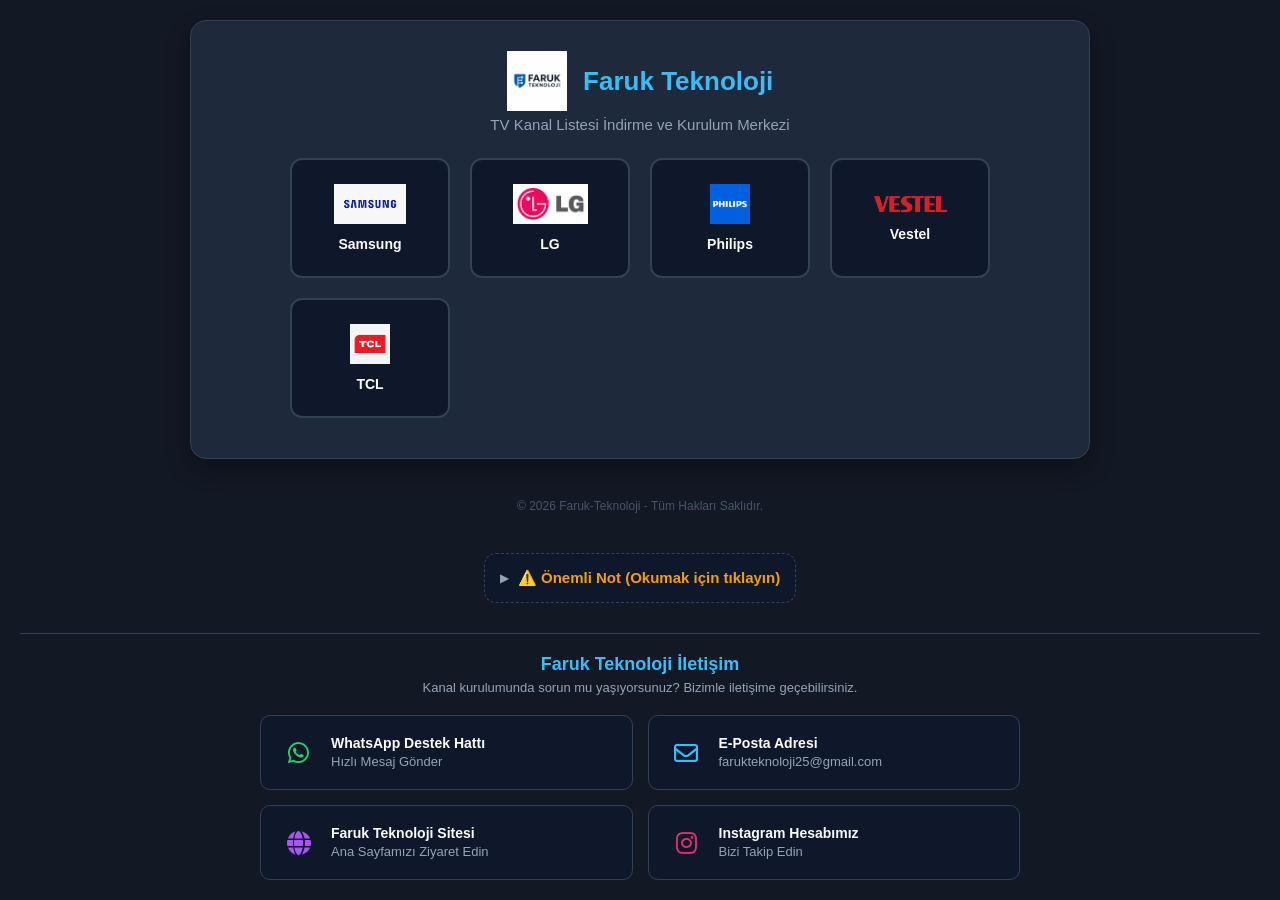
<file: index.html>
<!DOCTYPE html>
<html lang="tr">
<head>
    <meta charset="UTF-8">
    <meta name="viewport" content="width=device-width, initial-scale=1.0">
    <title>TV Kanal Listesi İndirme Merkezi</title>
    <link rel="stylesheet" href="style.css">
</head>
<body>

<div class="container">
    <div class="brand-header">
        <img src="logolar/logo.png" alt="Faruk Teknoloji Logo" class="main-logo">
        <h1>Faruk Teknoloji</h1>
    </div>
    
    <p class="subtitle">TV Kanal Listesi İndirme ve Kurulum Merkezi</p>

    <div class="logo-grid">
        <a href="samsung.html" class="logo-btn">
            <img src="logolar/samsung-logo.png" alt="Samsung Logo">
            <span>Samsung</span>
        </a>
        <a href="lg.html" class="logo-btn">
            <img src="logolar/lg-logo.png" alt="LG Logo">
            <span>LG</span>
        </a>
        <a href="philips.html" class="logo-btn">
            <img src="logolar/philips-logo.png" alt="Philips Logo">
            <span>Philips</span>
        </a>
        <a href="vestel.html" class="logo-btn">
            <img src="logolar/vestel-logo.png" alt="Vestel Logo">
            <span>Vestel</span>
        </a>
        <a href="tcl.html" class="logo-btn">
            <img src="logolar/tcl-logo.png" alt="TCL Logo">
            <span>TCL</span>
        </a>
    </div>
</div>

<footer class="sayfa-alti-yazi">
    <p>© 2026 Faruk-Teknoloji - Tüm Hakları Saklıdır.</p>
</footer>

</body>
</html>

</div>

    <details class="acilir-not-kutusu">
        <summary class="not-basligi">⚠️ Önemli Not (Okumak için tıklayın)</summary>
        <div class="not-icerik">
            <p>1. İndirdiğiniz kanal listelerini yüklemeden önce televizyonunuzun mevcut kanal listesini yedeklemeniz tavsiye edilir.</p>
            <p>2. Yükleme esnasında elektrik kesintisi yaşanmaması için televizyonunuzu kapatmayınız.</p>
            <p>3.Kanalları yükledikten sonra TV nizin ayarlarındam Türksat TKGS bölümünden kanal güncellemesi yapmanız önerilir.</p>
        </div>
    </details>

</div> 

<!-- Faruk Teknoloji İletişim Bölümü (2x2 Kusursuz Simetrik Düzen) -->
    <div class="iletisim-konteyner">
        <h3>Faruk Teknoloji İletişim</h3>
        <p class="iletisim-alt-yazi">Kanal kurulumunda sorun mu yaşıyorsunuz? Bizimle iletişime geçebilirsiniz.</p>
        
        <div class="iletisim-kartlari-grid">
            <!-- Sol Üst: WhatsApp İletişim Hattı -->
            <a href="https://wa.me/905349381536?text=Merhaba%20Faruk%20Teknoloji%2C%20kanal%20kurulumu%20hakk%C4%B1nda%20destek%20almak%20istiyorum." target="_blank" class="iletisim-kart whatsapp-kart">
                <span class="iletisim-ikon"><i class="fa-brands fa-whatsapp"></i></span>
                <div class="iletisim-detay">
                    <strong>WhatsApp Destek Hattı</strong>
                    <span>Hızlı Mesaj Gönder</span>
                </div>
            </a>

            <!-- Sağ Üst: E-Posta İletişim -->
            <a href="mailto:destek@farukteknoloji.com" class="iletisim-kart eposta-kart">
                <span class="iletisim-ikon"><i class="fa-regular fa-envelope"></i></span>
                <div class="iletisim-detay">
                    <strong>E-Posta Adresi</strong>
                    <span>farukteknoloji25@gmail.com</span>
                </div>
            </a>

            <!-- Sol Alt: Genel Web Sitesi -->
            <a href="https://online-profile25.netlify.app/" target="_blank" class="iletisim-kart web-site-kart">
                <span class="iletisim-ikon"><i class="fa-solid fa-globe"></i></span>
                <div class="iletisim-detay">
                    <strong>Faruk Teknoloji Sitesi</strong>
                    <span>Ana Sayfamızı Ziyaret Edin</span>
                </div>
            </a>

            <!-- Sağ Alt: Instagram Hesabı -->
            <a href="https://instagram.com/farukteknoloji" target="_blank" class="iletisim-kart instagram-kart">
                <span class="iletisim-ikon"><i class="fa-brands fa-instagram"></i></span>
                <div class="iletisim-detay">
                    <strong>Instagram Hesabımız</strong>
                    <span>Bizi Takip Edin</span>
                </div>
            </a>
        </div>
    </div>
</div> 

<!-- FontAwesome İkon Kütüphanesi -->
<link rel="stylesheet" href="https://cdnjs.cloudflare.com/ajax/libs/font-awesome/6.4.0/css/all.min.css">
</file>
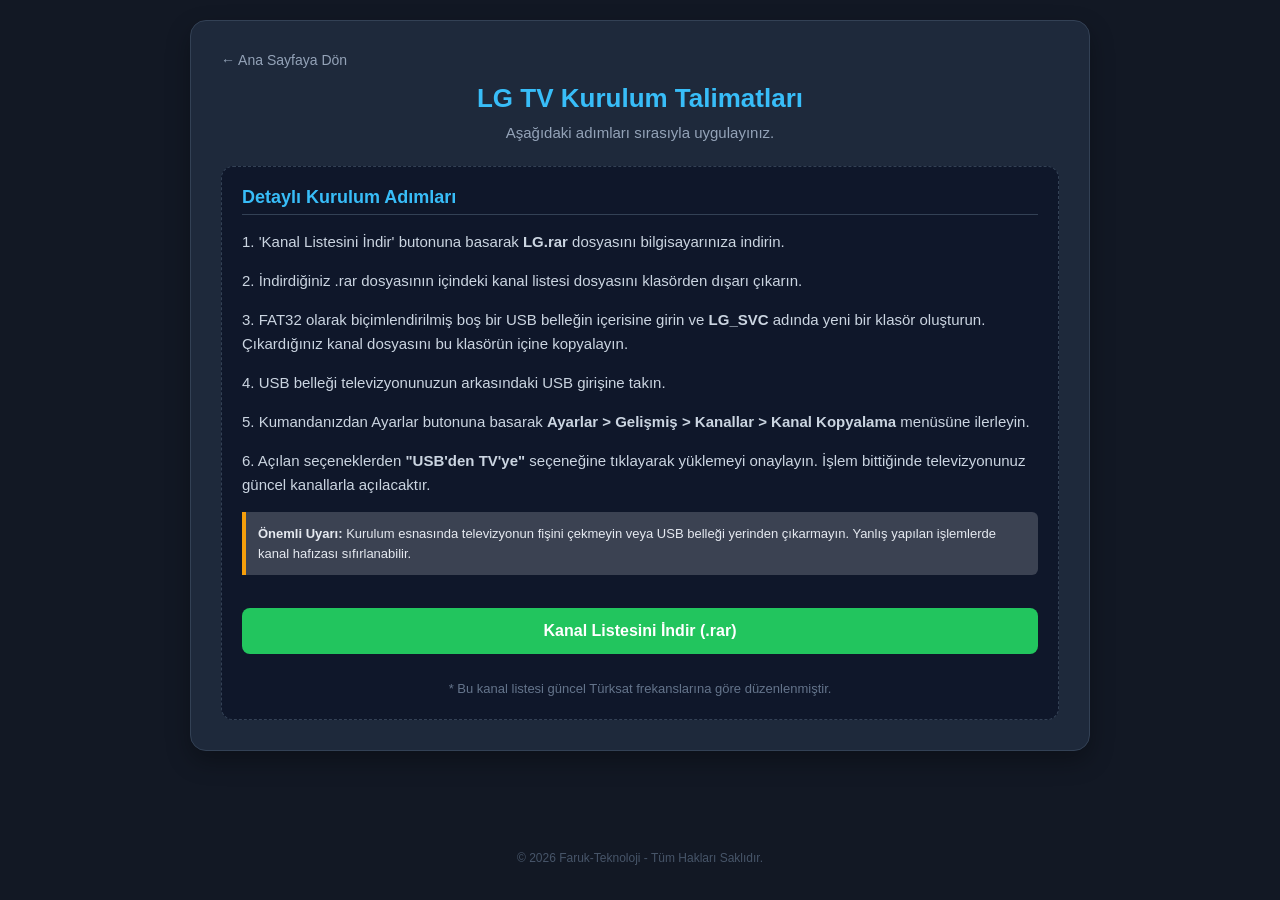
<file: lg.html>
<!DOCTYPE html>
<html lang="tr">
<head>
    <meta charset="UTF-8">
    <meta name="viewport" content="width=device-width, initial-scale=1.0">
    <title>LG TV Kanal Kurulumu</title>
    <link rel="stylesheet" href="style.css">
</head>
<body>

<div class="container">
    <a href="index.html" class="back-btn">← Ana Sayfaya Dön</a>

    <h1>LG TV Kurulum Talimatları</h1>
    <p class="subtitle">Aşağıdaki adımları sırasıyla uygulayınız.</p>

    <div class="content-card dynamic-page">
        <h3>Detaylı Kurulum Adımları</h3>
        
        <p class="talimat-metni">
            1. 'Kanal Listesini İndir' butonuna basarak <strong>LG.rar</strong> dosyasını bilgisayarınıza indirin.
        </p>
        <p class="talimat-metni">
            2. İndirdiğiniz .rar dosyasının içindeki kanal listesi dosyasını klasörden dışarı çıkarın.
        </p>
        <p class="talimat-metni">
            3. FAT32 olarak biçimlendirilmiş boş bir USB belleğin içerisine girin ve <strong>LG_SVC</strong> adında yeni bir klasör oluşturun. Çıkardığınız kanal dosyasını bu klasörün içine kopyalayın.
        </p>
        <p class="talimat-metni">
            4. USB belleği televizyonunuzun arkasındaki USB girişine takın.
        </p>
        <p class="talimat-metni">
            5. Kumandanızdan Ayarlar butonuna basarak <strong>Ayarlar > Gelişmiş > Kanallar > Kanal Kopyalama</strong> menüsüne ilerleyin.
        </p>
        <p class="talimat-metni">
            6. Açılan seçeneklerden <strong>"USB'den TV'ye"</strong> seçeneğine tıklayarak yüklemeyi onaylayın. İşlem bittiğinde televizyonunuz güncel kanallarla açılacaktır.
        </p>
        
        <div class="uyari-notu">
            <strong>Önemli Uyarı:</strong> Kurulum esnasında televizyonun fişini çekmeyin veya USB belleği yerinden çıkarmayın. Yanlış yapılan işlemlerde kanal hafızası sıfırlanabilir.
        </div>
        <br>
        
        <a href="kanal/LG.rar" download class="download-btn">Kanal Listesini İndir (.rar)</a>

        <p class="alt-bilgi-metni">
            * Bu kanal listesi güncel Türksat frekanslarına göre düzenlenmiştir.
        </p>
    </div>
</div>

<footer class="sayfa-alti-yazi">
    <p>© 2026 Faruk-Teknoloji - Tüm Hakları Saklıdır.</p>
</footer>

</body>
</html>
</file>
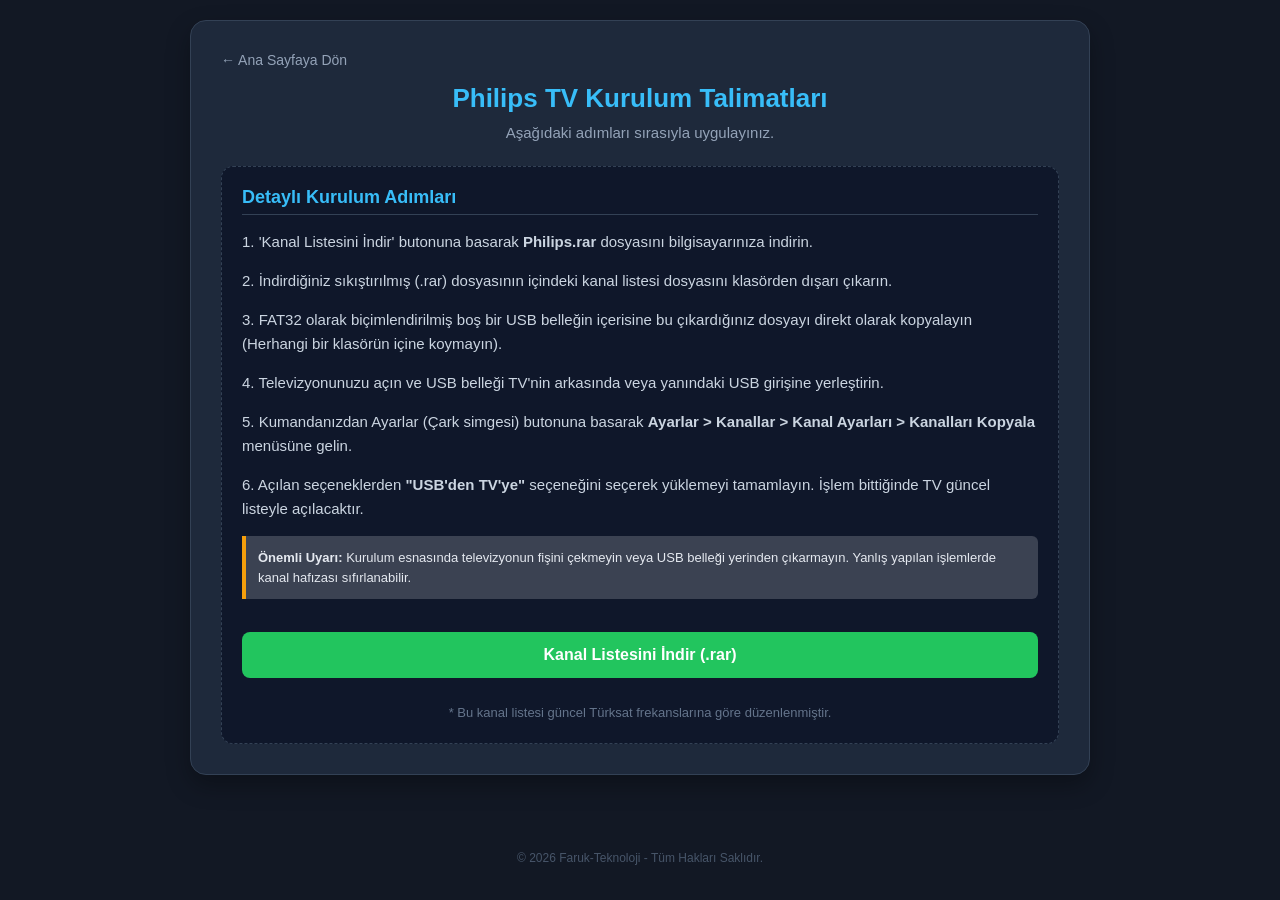
<file: philips.html>
<!DOCTYPE html>
<html lang="tr">
<head>
    <meta charset="UTF-8">
    <meta name="viewport" content="width=device-width, initial-scale=1.0">
    <title>Philips TV Kanal Kurulumu</title>
    <link rel="stylesheet" href="style.css">
</head>
<body>

<div class="container">
    <a href="index.html" class="back-btn">← Ana Sayfaya Dön</a>

    <h1>Philips TV Kurulum Talimatları</h1>
    <p class="subtitle">Aşağıdaki adımları sırasıyla uygulayınız.</p>

    <div class="content-card dynamic-page">
        <h3>Detaylı Kurulum Adımları</h3>
        
        <p class="talimat-metni">
            1. 'Kanal Listesini İndir' butonuna basarak <strong>Philips.rar</strong> dosyasını bilgisayarınıza indirin.
        </p>
        <p class="talimat-metni">
            2. İndirdiğiniz sıkıştırılmış (.rar) dosyasının içindeki kanal listesi dosyasını klasörden dışarı çıkarın.
        </p>
        <p class="talimat-metni">
            3. FAT32 olarak biçimlendirilmiş boş bir USB belleğin içerisine bu çıkardığınız dosyayı direkt olarak kopyalayın (Herhangi bir klasörün içine koymayın).
        </p>
        <p class="talimat-metni">
            4. Televizyonunuzu açın ve USB belleği TV'nin arkasında veya yanındaki USB girişine yerleştirin.
        </p>
        <p class="talimat-metni">
            5. Kumandanızdan Ayarlar (Çark simgesi) butonuna basarak <strong>Ayarlar > Kanallar > Kanal Ayarları > Kanalları Kopyala</strong> menüsüne gelin.
        </p>
        <p class="talimat-metni">
            6. Açılan seçeneklerden <strong>"USB'den TV'ye"</strong> seçeneğini seçerek yüklemeyi tamamlayın. İşlem bittiğinde TV güncel listeyle açılacaktır.
        </p>
        
        <div class="uyari-notu">
            <strong>Önemli Uyarı:</strong> Kurulum esnasında televizyonun fişini çekmeyin veya USB belleği yerinden çıkarmayın. Yanlış yapılan işlemlerde kanal hafızası sıfırlanabilir.
        </div>
        <br>
        
        <a href="Philips.rar" download class="download-btn">Kanal Listesini İndir (.rar)</a>

        <p class="alt-bilgi-metni">
            * Bu kanal listesi güncel Türksat frekanslarına göre düzenlenmiştir.
        </p>
    </div>
</div>

<footer class="sayfa-alti-yazi">
    <p>© 2026 Faruk-Teknoloji - Tüm Hakları Saklıdır.</p>
</footer>

</body>
</html>
</file>
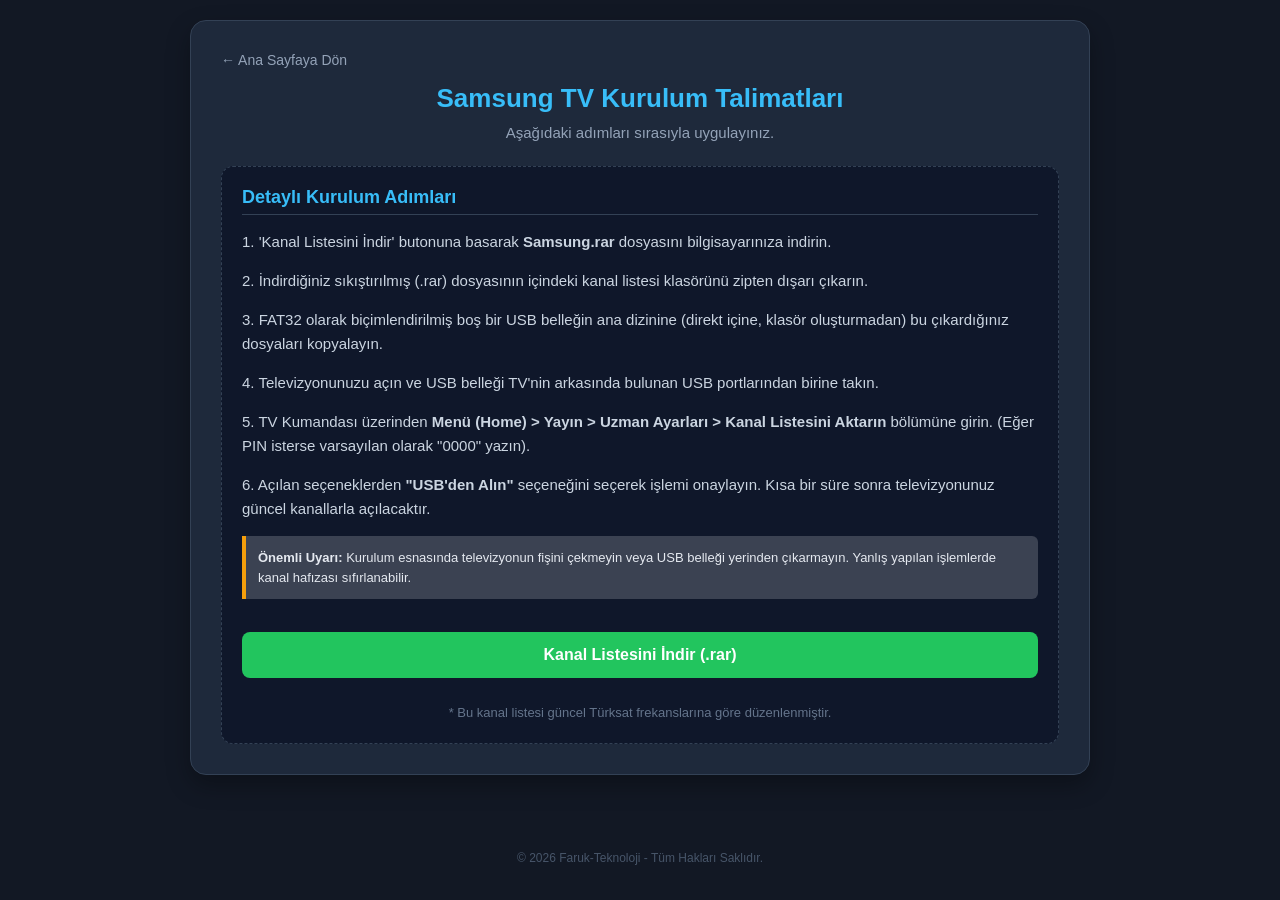
<file: samsung.html>
<!DOCTYPE html>
<html lang="tr">
<head>
    <meta charset="UTF-8">
    <meta name="viewport" content="width=device-width, initial-scale=1.0">
    <title>Samsung TV Kanal Kurulumu</title>
    <link rel="stylesheet" href="style.css">
</head>
<body>

<div class="container">
    <a href="index.html" class="back-btn">← Ana Sayfaya Dön</a>

    <h1>Samsung TV Kurulum Talimatları</h1>
    <p class="subtitle">Aşağıdaki adımları sırasıyla uygulayınız.</p>

    <div class="content-card dynamic-page">
        <h3>Detaylı Kurulum Adımları</h3>
        
        <p class="talimat-metni">
            1. 'Kanal Listesini İndir' butonuna basarak <strong>Samsung.rar</strong> dosyasını bilgisayarınıza indirin.
        </p>
        <p class="talimat-metni">
            2. İndirdiğiniz sıkıştırılmış (.rar) dosyasının içindeki kanal listesi klasörünü zipten dışarı çıkarın.
        </p>
        <p class="talimat-metni">
            3. FAT32 olarak biçimlendirilmiş boş bir USB belleğin ana dizinine (direkt içine, klasör oluşturmadan) bu çıkardığınız dosyaları kopyalayın.
        </p>
        <p class="talimat-metni">
            4. Televizyonunuzu açın ve USB belleği TV'nin arkasında bulunan USB portlarından birine takın.
        </p>
        <p class="talimat-metni">
            5. TV Kumandası üzerinden <strong>Menü (Home) > Yayın > Uzman Ayarları > Kanal Listesini Aktarın</strong> bölümüne girin. (Eğer PIN isterse varsayılan olarak "0000" yazın).
        </p>
        <p class="talimat-metni">
            6. Açılan seçeneklerden <strong>"USB'den Alın"</strong> seçeneğini seçerek işlemi onaylayın. Kısa bir süre sonra televizyonunuz güncel kanallarla açılacaktır.
        </p>
        
        <div class="uyari-notu">
            <strong>Önemli Uyarı:</strong> Kurulum esnasında televizyonun fişini çekmeyin veya USB belleği yerinden çıkarmayın. Yanlış yapılan işlemlerde kanal hafızası sıfırlanabilir.
        </div>
        <br>
        
        <a href="kanal/Samsung.rar" download class="download-btn">Kanal Listesini İndir (.rar)</a>

        <p class="alt-bilgi-metni">
            * Bu kanal listesi güncel Türksat frekanslarına göre düzenlenmiştir.
        </p>
    </div>
</div>

<footer class="sayfa-alti-yazi">
    <p>© 2026 Faruk-Teknoloji - Tüm Hakları Saklıdır.</p>
</footer>

</body>
</html>
</file>
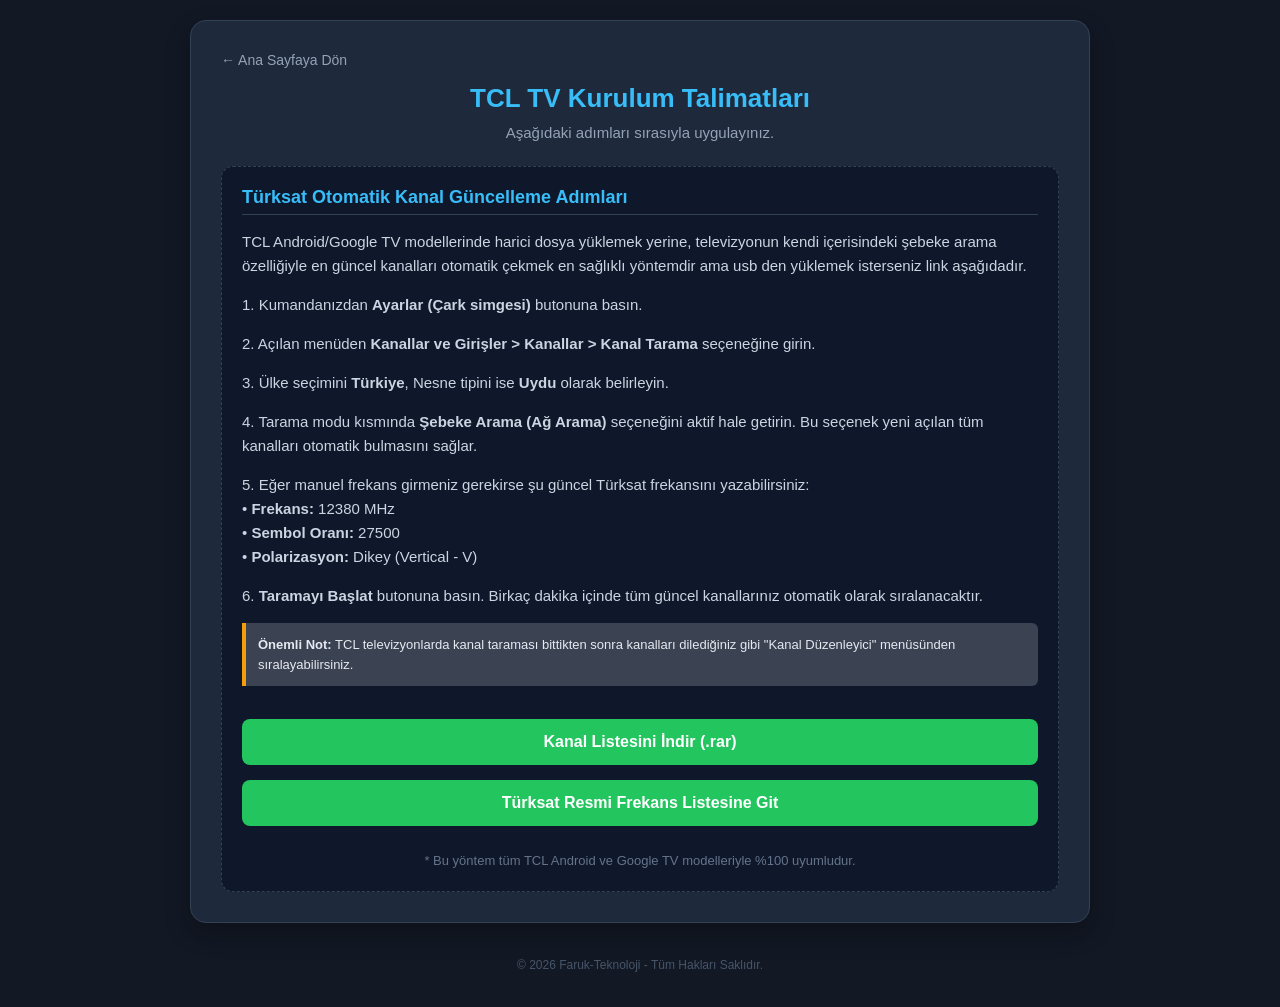
<file: tcl.html>
<!DOCTYPE html>
<html lang="tr">
<head>
    <meta charset="UTF-8">
    <meta name="viewport" content="width=device-width, initial-scale=1.0">
    <title>TCL TV Kanal Kurulumu</title>
    <link rel="stylesheet" href="style.css">
</head>
<body>

<div class="container">
    <a href="index.html" class="back-btn">← Ana Sayfaya Dön</a>

    <h1>TCL TV Kurulum Talimatları</h1>
    <p class="subtitle">Aşağıdaki adımları sırasıyla uygulayınız.</p>

    <div class="content-card dynamic-page">
        <h3>Türksat Otomatik Kanal Güncelleme Adımları</h3>
        
        <p class="talimat-metni">
            TCL Android/Google TV modellerinde harici dosya yüklemek yerine, televizyonun kendi içerisindeki şebeke arama özelliğiyle en güncel kanalları otomatik çekmek en sağlıklı yöntemdir ama usb den yüklemek isterseniz link aşağıdadır.
        </p>
        <p class="talimat-metni">
            1. Kumandanızdan <strong>Ayarlar (Çark simgesi)</strong> butonuna basın.
        </p>
        <p class="talimat-metni">
            2. Açılan menüden <strong>Kanallar ve Girişler > Kanallar > Kanal Tarama</strong> seçeneğine girin.
        </p>
        <p class="talimat-metni">
            3. Ülke seçimini <strong>Türkiye</strong>, Nesne tipini ise <strong>Uydu</strong> olarak belirleyin.
        </p>
        <p class="talimat-metni">
            4. Tarama modu kısmında <strong>Şebeke Arama (Ağ Arama)</strong> seçeneğini aktif hale getirin. Bu seçenek yeni açılan tüm kanalları otomatik bulmasını sağlar.
        </p>
        <p class="talimat-metni">
            5. Eğer manuel frekans girmeniz gerekirse şu güncel Türksat frekansını yazabilirsiniz:<br>
            • <strong>Frekans:</strong> 12380 MHz<br>
            • <strong>Sembol Oranı:</strong> 27500<br>
            • <strong>Polarizasyon:</strong> Dikey (Vertical - V)
        </p>
        <p class="talimat-metni">
            6. <strong>Taramayı Başlat</strong> butonuna basın. Birkaç dakika içinde tüm güncel kanallarınız otomatik olarak sıralanacaktır.
        </p>
        
        <div class="uyari-notu">
            <strong>Önemli Not:</strong> TCL televizyonlarda kanal taraması bittikten sonra kanalları dilediğiniz gibi "Kanal Düzenleyici" menüsünden sıralayabilirsiniz.
        </div>
        <br>
        
<a href="kanal/kanal.rar" download class="download-btn">Kanal Listesini İndir (.rar)</a>


        <a href="https://www.turksat.com.tr/tr/turksat-frekans-listesi" target="_blank" class="download-btn">Türksat Resmi Frekans Listesine Git</a>

        <p class="alt-bilgi-metni">
            * Bu yöntem tüm TCL Android ve Google TV modelleriyle %100 uyumludur.
        </p>
    </div>
</div>

<footer class="sayfa-alti-yazi">
    <p>© 2026 Faruk-Teknoloji - Tüm Hakları Saklıdır.</p>
</footer>

</body>
</html>
</file>
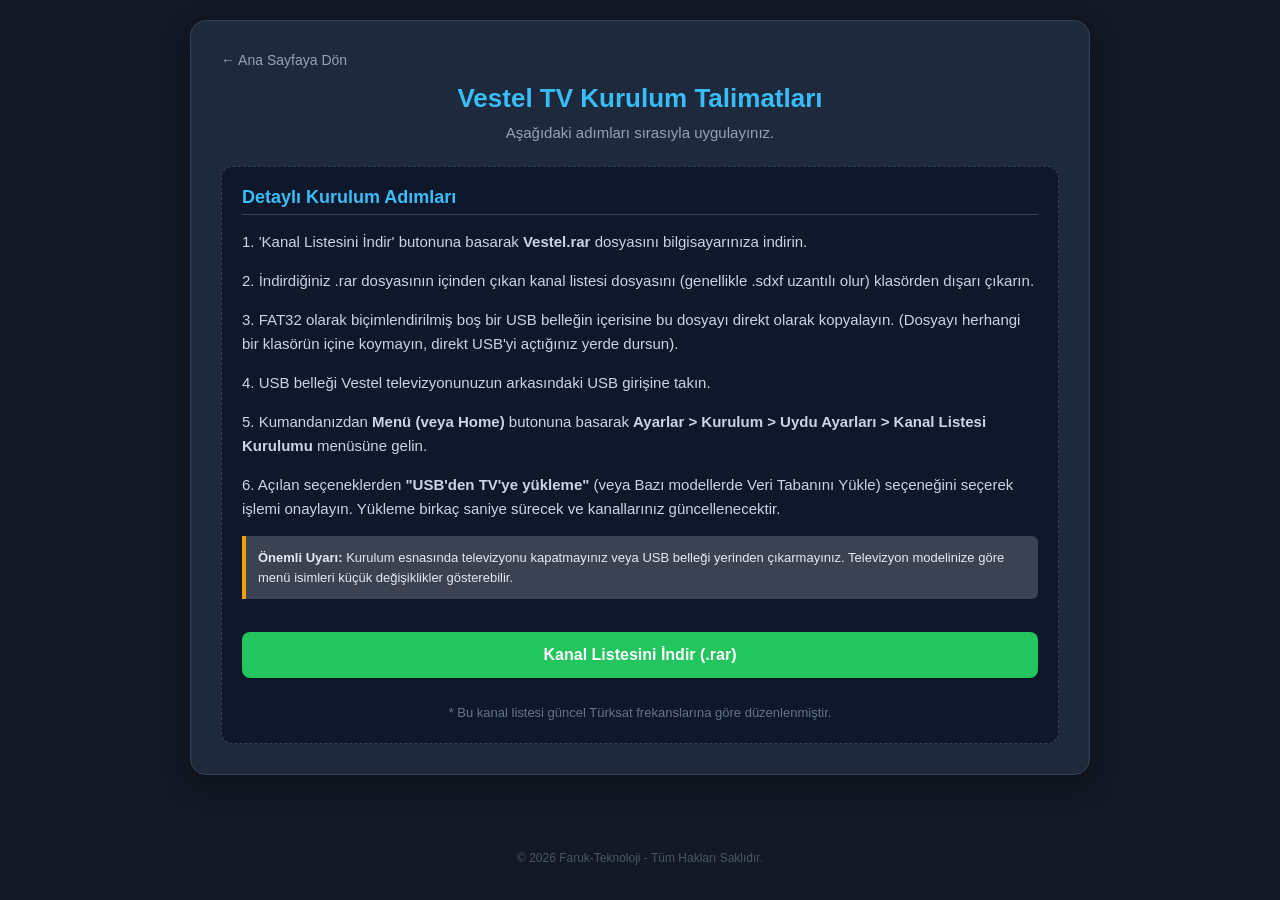
<file: vestel.html>
<!DOCTYPE html>
<html lang="tr">
<head>
    <meta charset="UTF-8">
    <meta name="viewport" content="width=device-width, initial-scale=1.0">
    <title>Vestel TV Kanal Kurulumu</title>
    <link rel="stylesheet" href="style.css">
</head>
<body>

<div class="container">
    <a href="index.html" class="back-btn">← Ana Sayfaya Dön</a>

    <h1>Vestel TV Kurulum Talimatları</h1>
    <p class="subtitle">Aşağıdaki adımları sırasıyla uygulayınız.</p>

    <div class="content-card dynamic-page">
        <h3>Detaylı Kurulum Adımları</h3>
        
        <p class="talimat-metni">
            1. 'Kanal Listesini İndir' butonuna basarak <strong>Vestel.rar</strong> dosyasını bilgisayarınıza indirin.
        </p>
        <p class="talimat-metni">
            2. İndirdiğiniz .rar dosyasının içinden çıkan kanal listesi dosyasını (genellikle .sdxf uzantılı olur) klasörden dışarı çıkarın.
        </p>
        <p class="talimat-metni">
            3. FAT32 olarak biçimlendirilmiş boş bir USB belleğin içerisine bu dosyayı direkt olarak kopyalayın. (Dosyayı herhangi bir klasörün içine koymayın, direkt USB'yi açtığınız yerde dursun).
        </p>
        <p class="talimat-metni">
            4. USB belleği Vestel televizyonunuzun arkasındaki USB girişine takın.
        </p>
        <p class="talimat-metni">
            5. Kumandanızdan <strong>Menü (veya Home)</strong> butonuna basarak <strong>Ayarlar > Kurulum > Uydu Ayarları > Kanal Listesi Kurulumu</strong> menüsüne gelin.
        </p>
        <p class="talimat-metni">
            6. Açılan seçeneklerden <strong>"USB'den TV'ye yükleme"</strong> (veya Bazı modellerde Veri Tabanını Yükle) seçeneğini seçerek işlemi onaylayın. Yükleme birkaç saniye sürecek ve kanallarınız güncellenecektir.
        </p>
        
        <div class="uyari-notu">
            <strong>Önemli Uyarı:</strong> Kurulum esnasında televizyonu kapatmayınız veya USB belleği yerinden çıkarmayınız. Televizyon modelinize göre menü isimleri küçük değişiklikler gösterebilir.
        </div>
        <br>
        
        <a href="kanal/kanal.rar" download class="download-btn">Kanal Listesini İndir (.rar)</a>

        <p class="alt-bilgi-metni">
            * Bu kanal listesi güncel Türksat frekanslarına göre düzenlenmiştir.
        </p>
    </div>
</div>

<footer class="sayfa-alti-yazi">
    <p>© 2026 Faruk-Teknoloji - Tüm Hakları Saklıdır.</p>
</footer>

</body>
</html>
</file>
<file: style.css>
/* 1. Sıfırlama ve Akıllı Kutu Modeli */
* {
    margin: 0;
    padding: 0;
    box-sizing: border-box;
    font-family: 'Segoe UI', Tahoma, Geneva, Verdana, sans-serif;
}

body {
    background-color: #121824;
    color: #e2e8f0;
    display: flex;
    flex-direction: column;
    justify-content: center;
    align-items: center;
    min-height: 100vh;
    padding: 20px;
}

/* 2. Ana Konteyner (Genişlik ve Otomatik Yükseklik) */
.container {
    background-color: #1e293b;
    width: 100%;
    max-width: 900px; 
    padding: clamp(15px, 4vw, 30px);
    border-radius: 16px;
    box-shadow: 0 10px 25px rgba(0, 0, 0, 0.3);
    border: 1px solid #334155;
    height: auto;
    margin-bottom: 20px;
}

h1 {
    font-size: clamp(20px, 5vw, 26px);
    text-align: center;
    margin-bottom: 10px;
    color: #38bdf8;
}

.subtitle {
    text-align: center;
    font-size: clamp(13px, 3vw, 15px);
    color: #94a3b8;
    margin-bottom: 25px;
}

/* 3. Düzenli Logo Izgarası (Geniş Ekran Korumalı) */
.logo-grid {
    display: grid;
    grid-template-columns: repeat(auto-fit, minmax(140px, 1fr));
    gap: 20px;
    margin: 0 auto 10px auto;
    max-width: 700px; 
    width: 100%;
}

/* Logo Butonları */
.logo-btn {
    background-color: #0f172a;
    border: 2px solid #334155;
    border-radius: 12px;
    padding: 20px 15px;
    cursor: pointer;
    transition: all 0.3s ease;
    display: flex;
    flex-direction: column;
    align-items: center;
    justify-content: center;
    text-align: center;
    min-height: 120px;
    height: auto; 
    text-decoration: none;
    max-width: 160px; 
    margin: 0 auto; 
    width: 100%;
}

/* Butonun Üzerine Gelindiğinde Kartın Hareketi */
.logo-btn:hover {
    border-color: #38bdf8;
    background-color: #1e293b;
    transform: translateY(-3px);
    box-shadow: 0 5px 15px rgba(56, 189, 248, 0.2);
}

/* GÜNCEL: Logolar Artık Siyah Beyaz Değil, Her Zaman Renkli ve Canlı */
.logo-btn img {
    width: 100%;
    max-width: 75px;
    height: auto;
    max-height: 40px;
    margin-bottom: 12px;
    filter: grayscale(0%); /* %0 yaparak siyah-beyaz efekti tamamen kaldırıldı */
    opacity: 1;            /* Soluk görünüm kaldırıldı, tam opaklık sağlandı */
    transition: transform 0.3s ease;
    object-fit: contain;
}

/* Butonun Üzerine Gelindiğinde Logonun Hafifçe Büyümesi */
.logo-btn:hover img {
    transform: scale(1.1); /* Fare imleci üzerine gelince logo %10 büyür */
}

/* GÜNCEL: Marka İsimleri Tam Beyaz ve Çok Daha Belirgin */
.logo-btn span {
    font-size: 14px;
    font-weight: 600;
    color: #ffffff; /* Sönük gri yerine net beyaz yapıldı */
    word-break: break-word;
}

/* 4. Alt Sayfalardaki İçerik Kutusu */
.content-card.dynamic-page {
    display: block;
    background-color: #0f172a;
    border-radius: 12px;
    padding: clamp(15px, 3vw, 20px);
    border: 1px dashed #334155;
    height: auto;
}

h3 {
    color: #38bdf8;
    margin-bottom: 15px;
    font-size: clamp(16px, 4vw, 18px);
    border-bottom: 1px solid #334155;
    padding-bottom: 6px;
}

.talimat-metni {
    font-size: clamp(14px, 3.5vw, 15px);
    line-height: 1.6;
    color: #cbd5e1;
    margin-bottom: 15px;
}

/* 5. İndirme Butonu */
.download-btn {
    display: flex;
    align-items: center;
    justify-content: center;
    width: 100%;
    padding: 14px;
    background-color: #22c55e;
    color: #fff;
    text-decoration: none;
    font-weight: bold;
    font-size: 16px;
    border-radius: 8px;
    transition: background-color 0.2s, transform 0.1s;
    text-align: center;
    margin-top: 15px;
}

.download-btn:hover {
    background-color: #16a34a;
}

.download-btn:active {
    transform: scale(0.98);
}

/* Önemli Uyarı Notu */
.uyari-notu {
    margin-top: 15px;
    padding: 12px;
    background-color: #3b4252;
    border-left: 4px solid #f59e0b;
    font-size: 13px;
    color: #e5e9f0;
    border-radius: 0 6px 6px 0;
    line-height: 1.5;
}

/* Geri Dön Butonu */
.back-btn {
    display: inline-block;
    color: #94a3b8;
    text-decoration: none;
    font-size: 14px;
    margin-bottom: 15px;
    transition: color 0.2s;
}

.back-btn:hover {
    color: #38bdf8;
}

/* 6. En Alttaki Metin Stilleri */
.alt-bilgi-metni {
    margin-top: 25px;
    font-size: 13px;
    color: #64748b;
    text-align: center;
    line-height: 1.5;
}

.sayfa-alti-yazi {
    margin-top: auto; 
    padding: 15px 0;
    font-size: 12px;
    color: #475569;
    text-align: center;
    width: 100%;
}

/* Dış Kutu Ayarları */
.acilir-not-kutusu {
    background-color: #0f172a;
    border: 1px dashed #334155;
    border-radius: 12px;
    margin-top: 25px;
    padding: 15px;
    transition: all 0.3s ease;
}

/* Başlık Kısmı (Tıklanan Alan) */
.not-basligi {
    font-size: 15px;
    font-weight: 600;
    color: #f59e0b; /* Dikkat çekici turuncu/sarı tonu */
    cursor: pointer;
    outline: none;
    user-select: none;
    list-style: none; /* Varsayılan küçük oku gizler */
    display: flex;
    align-items: center;
}

/* Küçük bir detay: Başlığın soluna tıklanabilir olduğunu belirten işaret koyalım */
.not-basligi::before {
    content: "▶";
    font-size: 11px;
    margin-right: 10px;
    transition: transform 0.2s ease;
    color: #94a3b8;
}

/* Kutu açıldığında başlığın solundaki okun aşağı dönmesini sağlar */
.acilir-not-kutusu[open] .not-basligi::before {
    transform: rotate(90deg);
    color: #f59e0b;
}

/* Kutu açıldığında dış çerçeve rengini değiştirir */
.acilir-not-kutusu[open] {
    border-color: #f59e0b;
}

/* Açılan İçerik Alanı */
.not-icerik {
    margin-top: 15px;
    padding-top: 12px;
    border-top: 1px solid #1e293b;
}

/* Açılan İçerikteki Yazılar */
.not-icerik p {
    font-size: 14px;
    line-height: 1.6;
    color: #cbd5e1;
    margin-bottom: 10px;
}

/* En son paragrafın alt boşluğunu sıfırlar */
.not-icerik p:last-child {
    margin-bottom: 0;
}

.brand-header {
    display: block; /* WeasyPrint ve eski tarayıcılar için en güvenli akış */
    text-align: center;
    margin-bottom: 5px;
}

.main-logo {
    display: inline-block;
    vertical-align: middle;
    width: auto;
    max-width: 60px; /* Logonun büyüklüğünü buradan ayarlayabilirsin */
    height: auto;
    max-height: 60px;
    margin-right: 12px; /* Yazıyla logo arasındaki boşluk */
    object-fit: contain;
}

.brand-header h1 {
    display: inline-block;
    vertical-align: middle;
    margin-bottom: 0; /* Yan yana dururken hizayı bozmasın */
}

/* --- FARUK TEKNOLOJİ İLETİŞİM BÖLÜMÜ (2x2 SİMETRİK GRID) --- */

.iletisim-konteyner {
    margin-top: 30px;
    padding-top: 20px;
    border-top: 1px solid #334155;
    width: 100%;
}

.iletisim-konteyner h3 {
    text-align: center;
    color: #38bdf8;
    margin-bottom: 5px;
    border-bottom: none;
    padding-bottom: 0;
}

.iletisim-alt-yazi {
    text-align: center;
    font-size: 13px;
    color: #94a3b8;
    margin-bottom: 20px;
}

/* Kutuları 2x2 Matris Haline Getiren Akıllı Izgara Sistemi */
.iletisim-kartlari-grid {
    display: grid;
    grid-template-columns: repeat(2, 1fr); /* Bilgisayarda yan yana tam 2 eşit kutu yapar */
    gap: 15px;
    width: 100%;
    max-width: 760px; /* Sitenin taşmasını önleyen en estetik genişlik ölçüsü */
    margin: 0 auto;
}

/* Standart İletişim Kartı Temeli */
.iletisim-kart {
    background-color: #0f172a;
    border: 1px solid #334155;
    border-radius: 10px;
    padding: 15px 20px;
    display: flex;
    align-items: center;
    text-decoration: none;
    color: #e2e8f0;
    height: 75px; 
    transition: all 0.2s ease;
}

/* Sol Taraftaki Sabit İkon Alanı */
.iletisim-ikon {
    display: flex;
    align-items: center;
    justify-content: center;
    width: 35px;
    margin-right: 15px;
    font-size: 24px;
    text-align: center;
}

/* İkonların Orijinal Renk Tonları */
.fa-whatsapp { color: #25d366; }
.fa-envelope { color: #38bdf8; }
.fa-globe { color: #a855f7; }
.fa-instagram { color: #e1306c; }

/* Yazı Blokları */
.iletisim-detay {
    display: flex;
    flex-direction: column;
    justify-content: center;
}

.iletisim-detay strong {
    font-size: 14px;
    color: #ffffff;
    margin-bottom: 2px;
    line-height: 1.2;
}

.iletisim-detay span {
    font-size: 13px;
    color: #94a3b8;
    line-height: 1.2;
}

/* --- HOVER (ÜZERİNE GELME) VE PARLAMA RENKLERİ --- */
.iletisim-kart:hover {
    transform: translateY(-2px);
    background-color: #1e293b;
}

/* WhatsApp Hover */
.iletisim-kart.whatsapp-kart:hover {
    border-color: #25d366;
    box-shadow: 0 4px 12px rgba(37, 211, 102, 0.15);
}

/* E-posta Hover */
.iletisim-kart.eposta-kart:hover {
    border-color: #38bdf8;
    box-shadow: 0 4px 12px rgba(56, 189, 248, 0.15);
}

/* Web Sitesi Hover */
.iletisim-kart.web-site-kart:hover {
    border-color: #a855f7;
    box-shadow: 0 4px 12px rgba(168, 85, 247, 0.15);
}

/* Instagram Hover */
.iletisim-kart.instagram-kart:hover {
    border-color: #e1306c;
    box-shadow: 0 4px 12px rgba(225, 48, 108, 0.15);
}

/* --- MOBİL UYUMLULUK (EKRAN DARALDIĞINDA) --- */
@media (max-width: 600px) {
    .iletisim-kartlari-grid {
        grid-template-columns: 1fr; /* Telefonda kutuları otomatik alt alta 1'erli dizer */
    }
}
</file>
